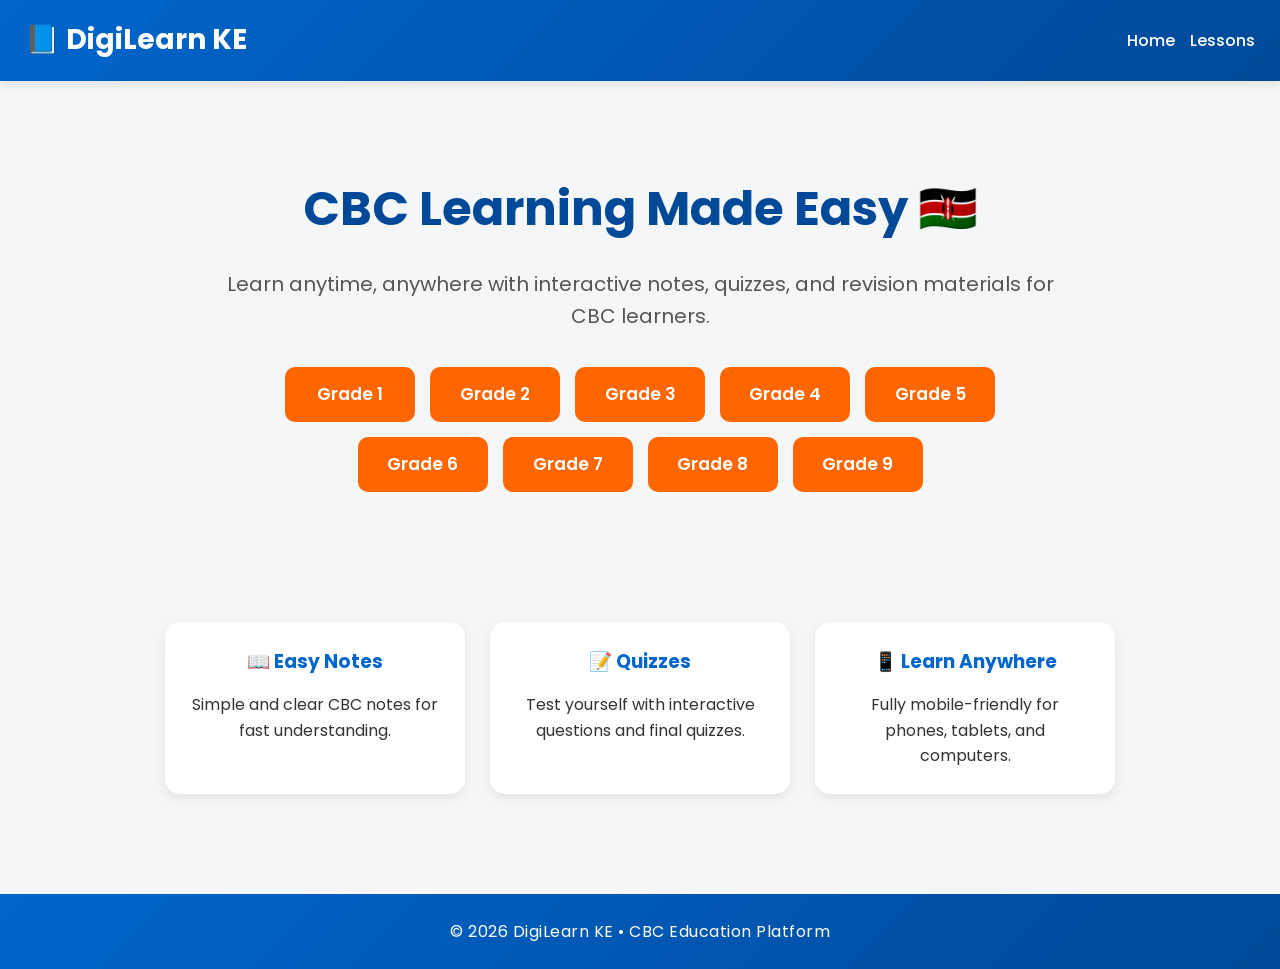
<file: index.html>
<!DOCTYPE html>
<html lang="en">
<head>
    <meta charset="UTF-8">
    <meta name="viewport" content="width=device-width, initial-scale=1.0">

    <title>DigiLearn KE</title>

    <!-- Google Font -->
    <link href="https://fonts.googleapis.com/css2?family=Poppins:wght@300;400;500;600;700&display=swap" rel="stylesheet">

    <!-- CSS -->
    <link rel="stylesheet" href="style.css?v=5">
</head>

<body>

    <!-- ================= HEADER ================= -->
    <header>
        <div class="logo">
            <h1>📘 DigiLearn KE</h1>
        </div>

        <nav>
            <a href="index.html">Home</a>
            <a href="lessons.html">Lessons</a>
        </nav>
    </header>

    <!-- ================= HERO SECTION ================= -->
    <section class="hero">

        <div class="hero-content">

            <h2>CBC Learning Made Easy 🇰🇪</h2>

            <p>
                Learn anytime, anywhere with interactive notes,
                quizzes, and revision materials for CBC learners.
            </p>

            <div class="levels">
               <a href="lessons.html?grade=1" class="btn">
                    Grade 1
                </a>
                <a href="lessons.html?grade=2" class="btn">
                    Grade 2
                </a>
                <a href="lessons.html?grade=3" class="btn">
                    Grade 3
                </a>
                <a href="lessons.html?grade=4" class="btn">
                    Grade 4
                </a>

                <a href="lessons.html?grade=5" class="btn">
                    Grade 5
                </a>

                <a href="lessons.html?grade=6" class="btn">
                    Grade 6
                </a>

                <a href="lessons.html?grade=7" class="btn">
                    Grade 7
                </a>

                <a href="lessons.html?grade=8" class="btn">
                    Grade 8
                </a>
                
                <a href="lessons.html?grade=9" class="btn">
                    Grade 9
                </a>

            </div>

        </div>

    </section>

    <!-- ================= FEATURES ================= -->
    <section class="features">

        <div class="feature-card">
            <h3>📖 Easy Notes</h3>
            <p>
                Simple and clear CBC notes for fast understanding.
            </p>
        </div>

        <div class="feature-card">
            <h3>📝 Quizzes</h3>
            <p>
                Test yourself with interactive questions and final quizzes.
            </p>
        </div>

        <div class="feature-card">
            <h3>📱 Learn Anywhere</h3>
            <p>
                Fully mobile-friendly for phones, tablets, and computers.
            </p>
        </div>

    </section>

    <!-- ================= FOOTER ================= -->
    <footer>
        <p>
            © 2026 DigiLearn KE • CBC Education Platform
        </p>
    </footer>

    <!-- ================= JS ================= -->
    <script src="data.js?v=5"></script>
    <script src="script.js?v=5"></script>

</body>
</html>
</file>
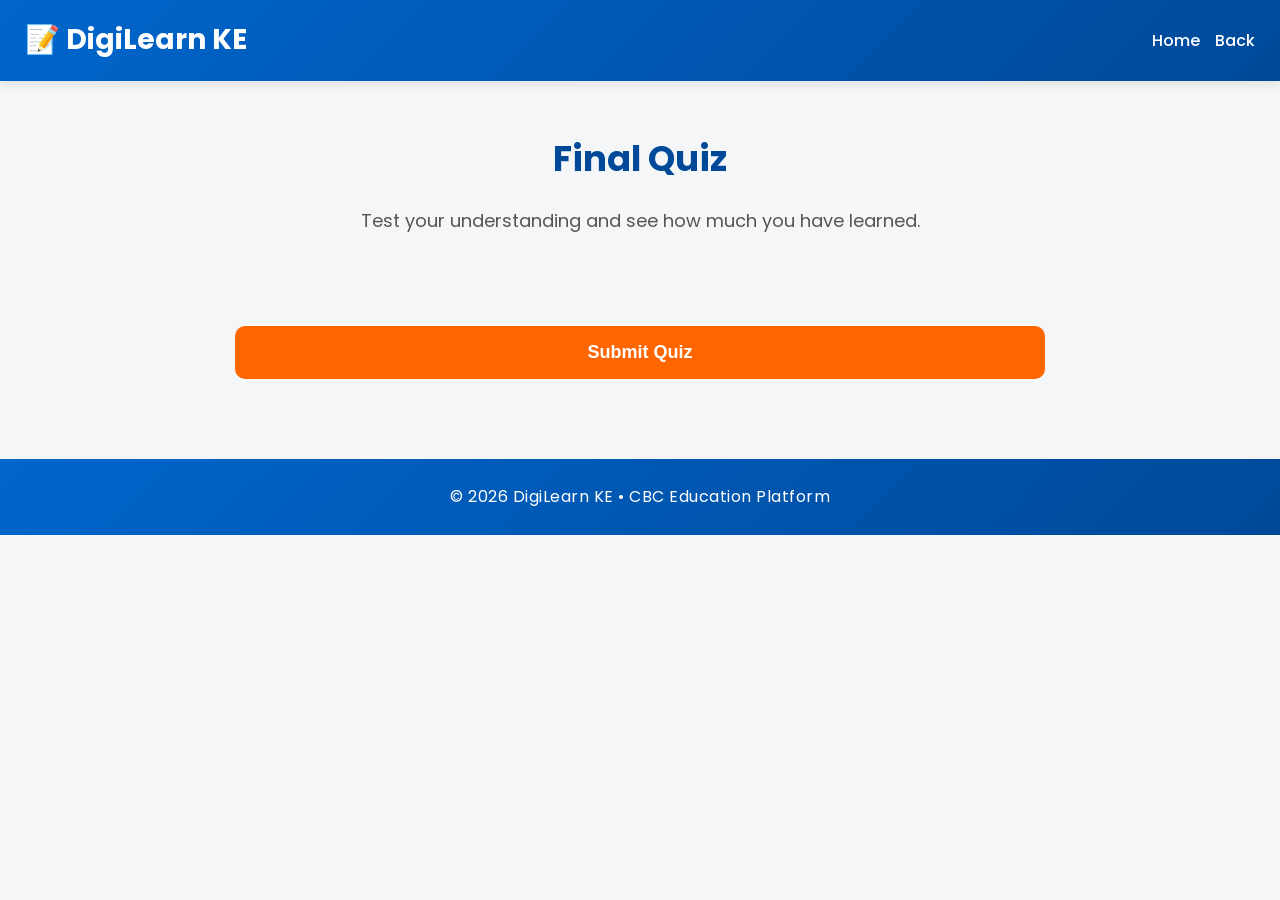
<file: final.html>
<!DOCTYPE html>
<html lang="en">
<head>
    <meta charset="UTF-8">
    <meta name="viewport" content="width=device-width, initial-scale=1.0">

    <title>Final Quiz | DigiLearn KE</title>

    <!-- Google Font -->
    <link href="https://fonts.googleapis.com/css2?family=Poppins:wght@300;400;500;600;700&display=swap" rel="stylesheet">

    <!-- CSS -->
    <link rel="stylesheet" href="style.css?v=6">
</head>

<body>

    <!-- ================= HEADER ================= -->
    <header>

        <div class="logo">
            <h1>📝 DigiLearn KE</h1>
        </div>

        <nav>
            <a href="index.html">Home</a>
            <a href="javascript:history.back()">Back</a>
        </nav>

    </header>

    <!-- ================= PAGE TITLE ================= -->
    <section class="hero small-hero">

        <div class="hero-content">

            <h2>Final Quiz</h2>

            <p>
                Test your understanding and see how much you have learned.
            </p>

        </div>

    </section>

    <!-- ================= QUIZ CONTAINER ================= -->
    <div class="container">

        <div id="finalQuiz"></div>

        <button class="submit-btn" onclick="submitFinalQuiz()">
            Submit Quiz
        </button>

        <div id="scoreBox"></div>

    </div>

    <!-- ================= FOOTER ================= -->
    <footer>
        <p>
            © 2026 DigiLearn KE • CBC Education Platform
        </p>
    </footer>

    <!-- ================= JS ================= -->
    <script src="data.js?v=6"></script>
    <script src="script.js?v=6"></script>

</body>
</html>
</file>
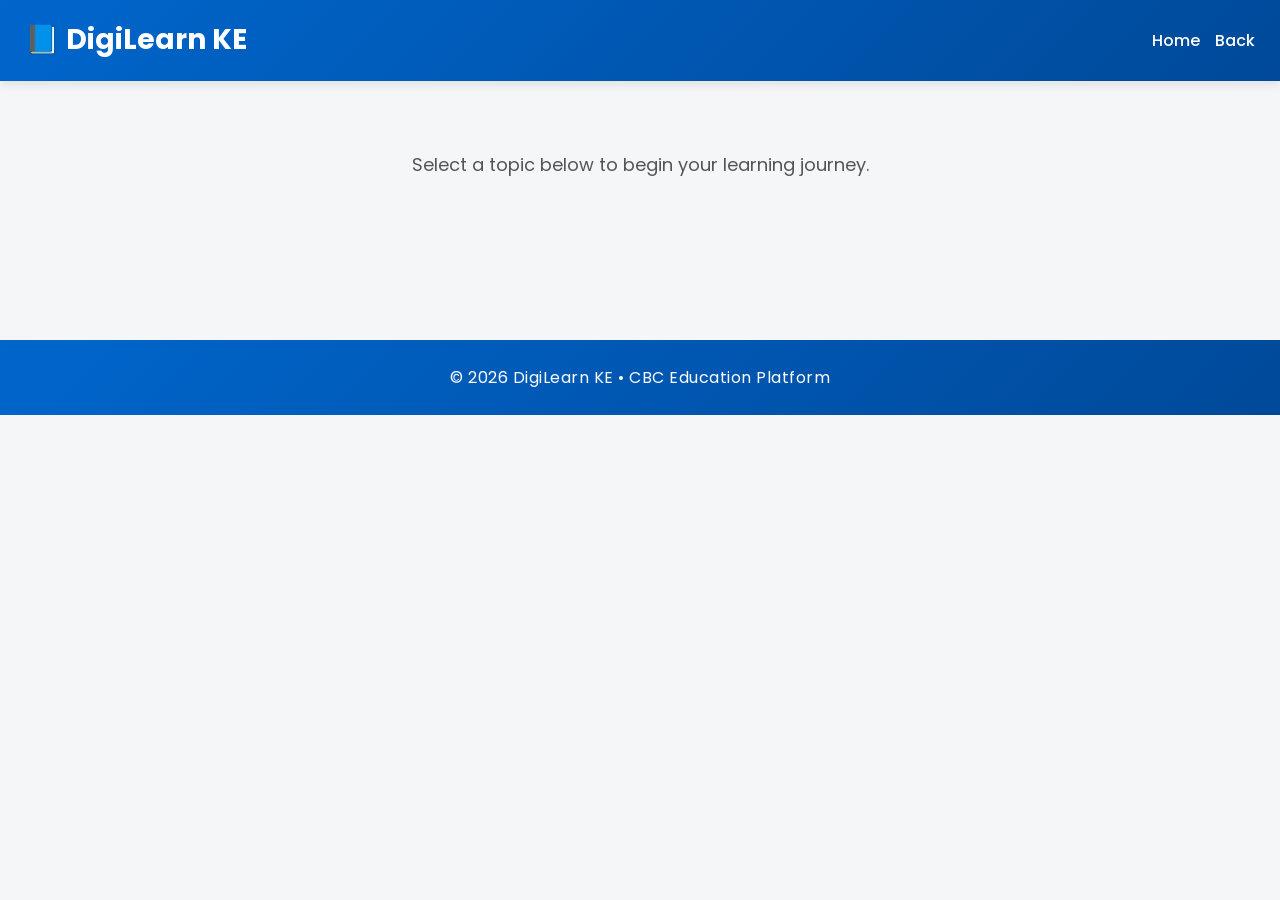
<file: lesson.html>
<!DOCTYPE html>
<html lang="en">
<head>
    <meta charset="UTF-8">
    <meta name="viewport" content="width=device-width, initial-scale=1.0">

    <title>Lessons | DigiLearn KE</title>

    <!-- Google Font -->
    <link href="https://fonts.googleapis.com/css2?family=Poppins:wght@300;400;500;600;700&display=swap" rel="stylesheet">

    <!-- CSS -->
    <link rel="stylesheet" href="style.css?v=8">
</head>

<body>

    <!-- ================= HEADER ================= -->
    <header>

        <div class="logo">
            <h1>📘 DigiLearn KE</h1>
        </div>

        <nav>
            <a href="index.html">Home</a>
            <a href="javascript:history.back()">Back</a>
        </nav>

    </header>

    <!-- ================= HERO ================= -->
    <section class="hero small-hero">

        <div class="hero-content">

            <h2 id="subjectTitle"></h2>

            <p>
                Select a topic below to begin your learning journey.
            </p>

        </div>

    </section>

    <!-- ================= TOPICS SECTION ================= -->
    <section class="lessons" id="topics"></section>

    <!-- ================= FOOTER ================= -->
    <footer>
        <p>
            © 2026 DigiLearn KE • CBC Education Platform
        </p>
    </footer>

    <!-- ================= JS ================= -->
    <script src="data.js?v=8"></script>
    <script src="script.js?v=8"></script>

</body>
</html>
</file>
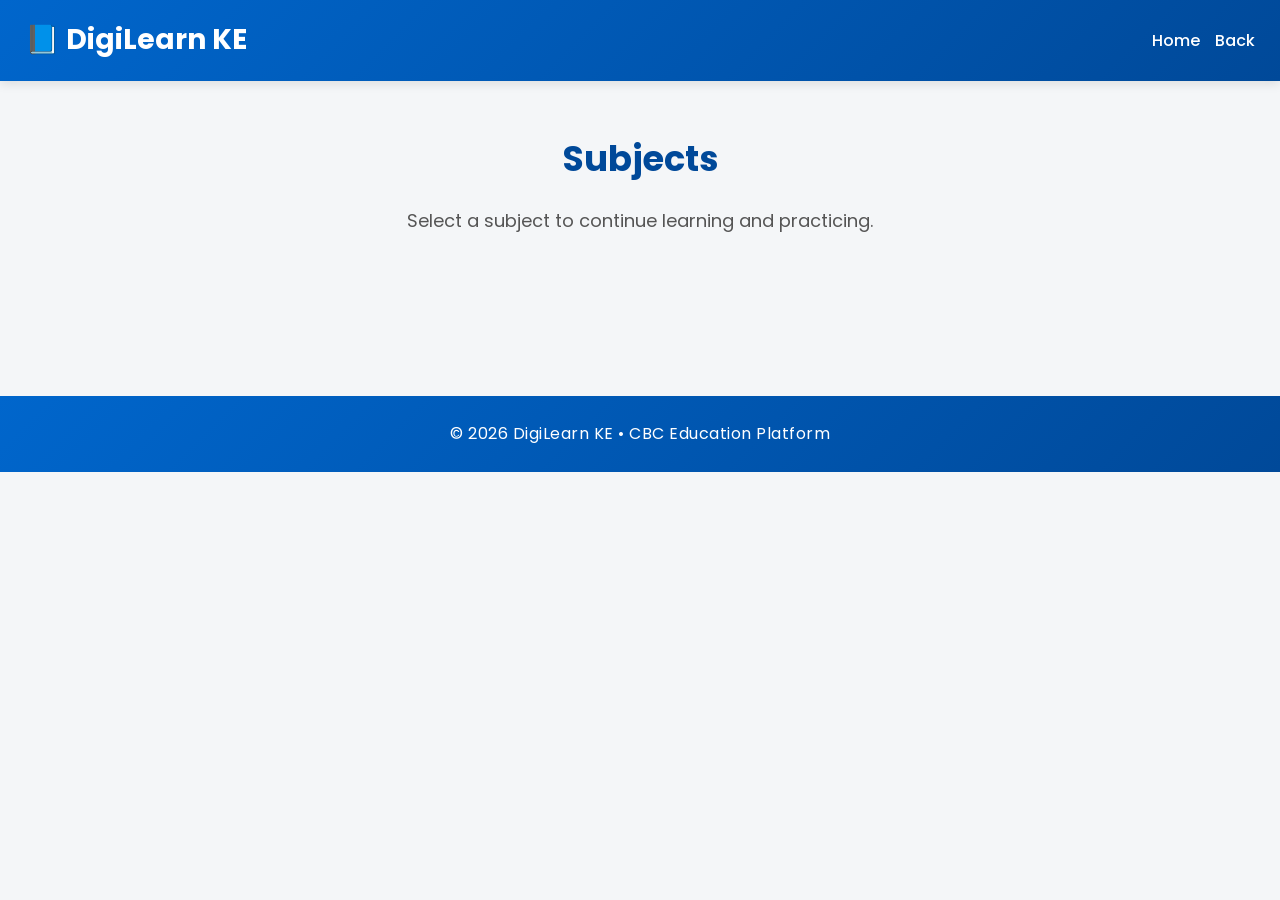
<file: lessons.html>
<!DOCTYPE html>
<html lang="en">
<head>
    <meta charset="UTF-8">
    <meta name="viewport" content="width=device-width, initial-scale=1.0">

    <title>Subjects | DigiLearn KE</title>

    <!-- Google Font -->
    <link href="https://fonts.googleapis.com/css2?family=Poppins:wght@300;400;500;600;700&display=swap" rel="stylesheet">

    <!-- CSS -->
    <link rel="stylesheet" href="style.css?v=9">
</head>

<body>

    <!-- ================= HEADER ================= -->
    <header>

        <div class="logo">
            <h1>📘 DigiLearn KE</h1>
        </div>

        <nav>
            <a href="index.html">Home</a>
            <a href="javascript:history.back()">Back</a>
        </nav>

    </header>

    <!-- ================= HERO ================= -->
    <section class="hero small-hero">

        <div class="hero-content">

            <h2 id="gradeTitle">Subjects</h2>

            <p>
                Select a subject to continue learning and practicing.
            </p>

        </div>

    </section>

    <!-- ================= SUBJECTS ================= -->
    <section class="lessons" id="subjects"></section>

    <!-- ================= FOOTER ================= -->
    <footer>
        <p>
            © 2026 DigiLearn KE • CBC Education Platform
        </p>
    </footer>

    <!-- ================= JS ================= -->
    <script src="data.js?v=9"></script>
    <script src="script.js?v=9"></script>

</body>
</html>
</file>
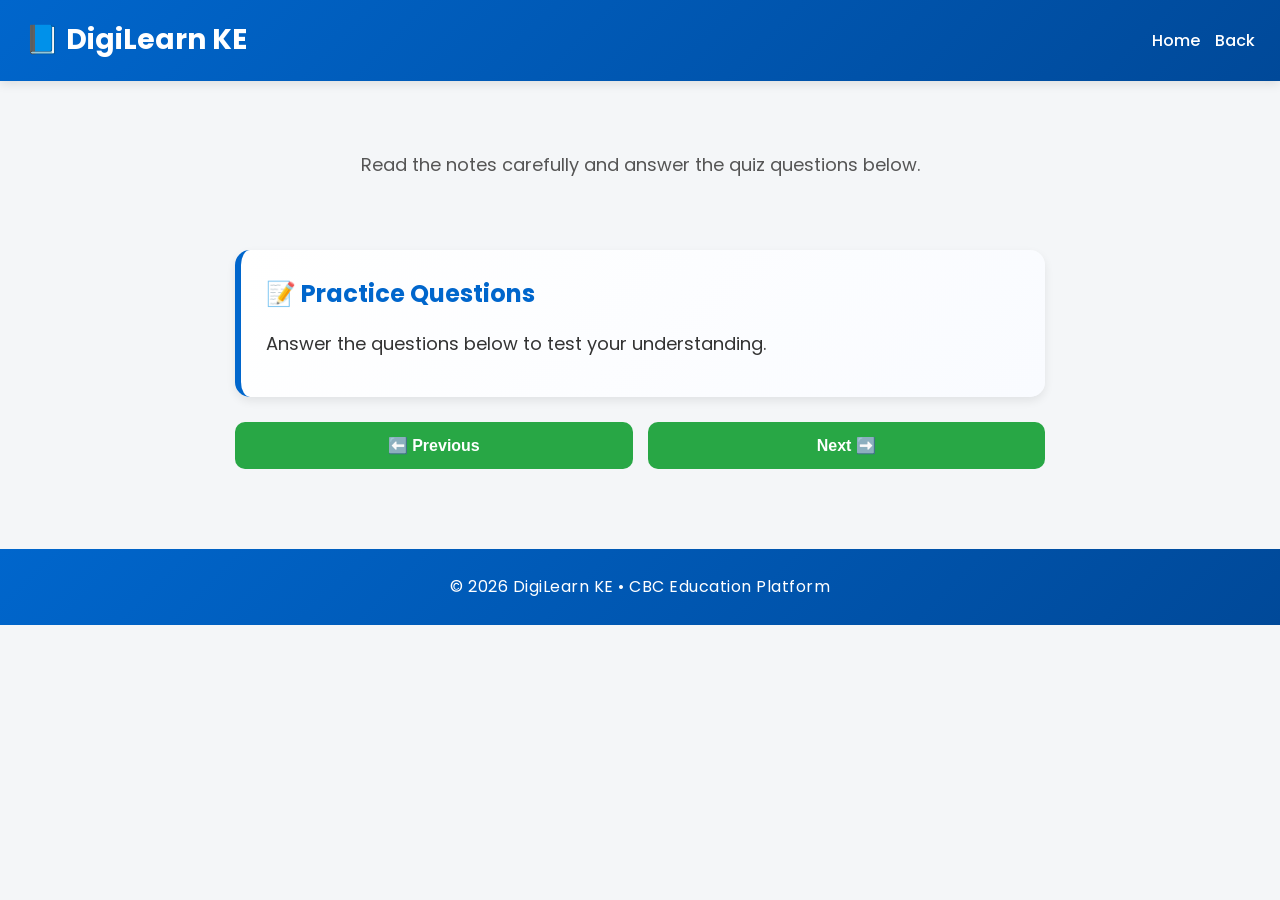
<file: study.html>
<!DOCTYPE html>
<html lang="en">
<head>
    <meta charset="UTF-8">
    <meta name="viewport" content="width=device-width, initial-scale=1.0">

    <title>Study | DigiLearn KE</title>

    <!-- Google Font -->
    <link href="https://fonts.googleapis.com/css2?family=Poppins:wght@300;400;500;600;700&display=swap" rel="stylesheet">

    <!-- CSS -->
    <link rel="stylesheet" href="style.css?v=10">
</head>

<body>

    <!-- ================= HEADER ================= -->
    <header>

        <div class="logo">
            <h1>📘 DigiLearn KE</h1>
        </div>

        <nav>
            <a href="index.html">Home</a>
            <a href="javascript:history.back()">Back</a>
        </nav>

    </header>

    <!-- ================= HERO ================= -->
    <section class="hero small-hero">

        <div class="hero-content">

            <h2 id="subtopicTitle"></h2>

            <p>
                Read the notes carefully and answer the quiz questions below.
            </p>

        </div>

    </section>

    <!-- ================= MAIN CONTENT ================= -->
    <div class="container">

        <!-- NOTES -->
        <div id="notes"></div>

        <!-- QUIZ TITLE -->
        <div class="notes-card">
            <h2>📝 Practice Questions</h2>
            <p>
                Answer the questions below to test your understanding.
            </p>
        </div>

        <!-- QUIZ -->
        <div id="quiz"></div>

        <p id="result"></p>

        <!-- NAVIGATION -->
        <div class="nav-buttons">
            <button id="prevBtn">⬅️ Previous</button>
            <button id="nextBtn">Next ➡️</button>
        </div>

    </div>

    <!-- ================= FOOTER ================= -->
    <footer>
        <p>
            © 2026 DigiLearn KE • CBC Education Platform
        </p>
    </footer>

    <!-- ================= JS ================= -->
    <script src="data.js?v=10"></script>
    <script src="script.js?v=10"></script>

</body>
</html>
</file>
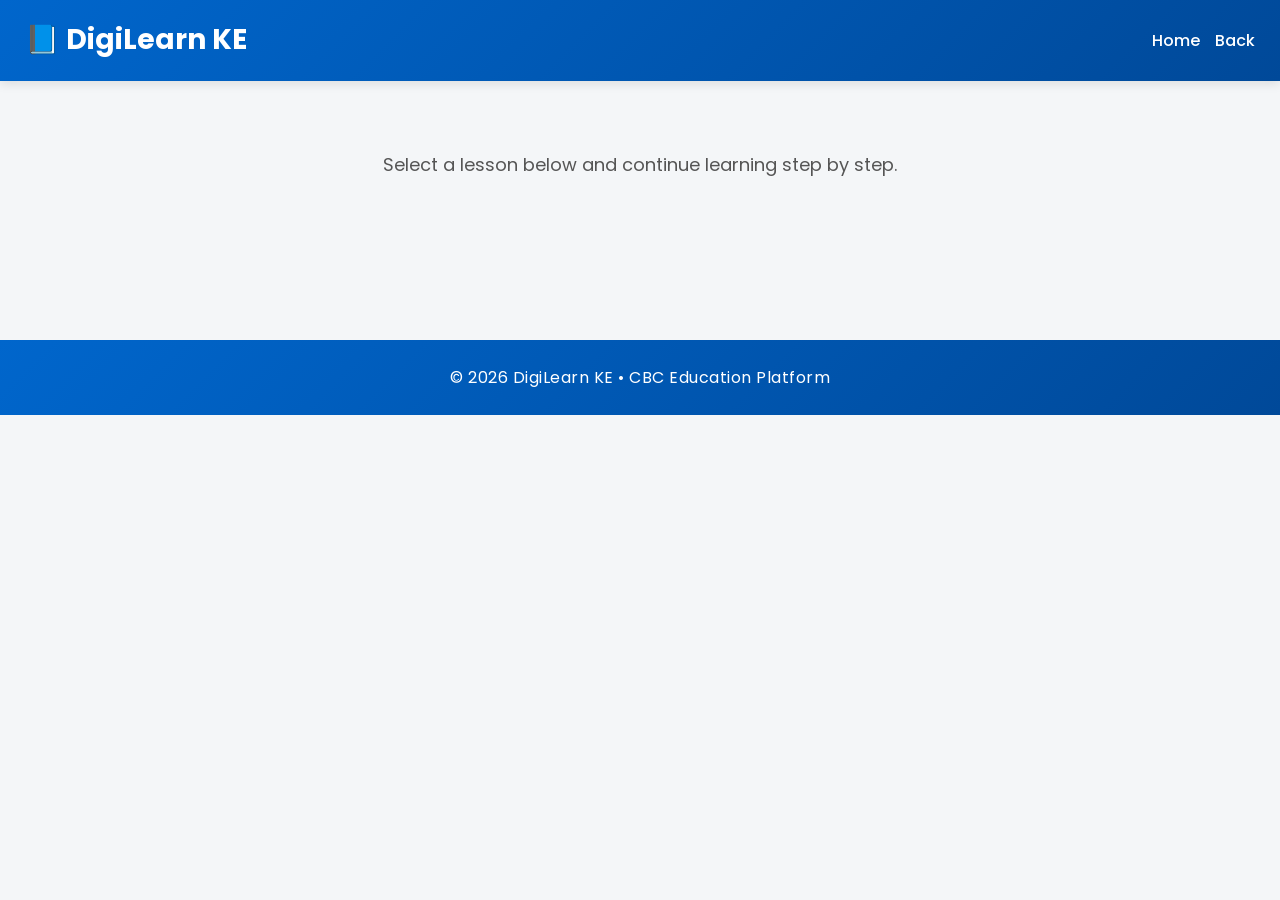
<file: subtopics.html>
<!DOCTYPE html>
<html lang="en">
<head>
    <meta charset="UTF-8">
    <meta name="viewport" content="width=device-width, initial-scale=1.0">

    <title>Subtopics | DigiLearn KE</title>

    <!-- Google Font -->
    <link href="https://fonts.googleapis.com/css2?family=Poppins:wght@300;400;500;600;700&display=swap" rel="stylesheet">

    <!-- CSS -->
    <link rel="stylesheet" href="style.css?v=11">
</head>

<body>

    <!-- ================= HEADER ================= -->
    <header>

        <div class="logo">
            <h1>📘 DigiLearn KE</h1>
        </div>

        <nav>
            <a href="index.html">Home</a>
            <a href="javascript:history.back()">Back</a>
        </nav>

    </header>

    <!-- ================= HERO ================= -->
    <section class="hero small-hero">

        <div class="hero-content">

            <h2 id="topicTitle"></h2>

            <p>
                Select a lesson below and continue learning step by step.
            </p>

        </div>

    </section>

    <!-- ================= SUBTOPICS ================= -->
    <section class="lessons" id="subtopics"></section>

    <!-- ================= FOOTER ================= -->
    <footer>
        <p>
            © 2026 DigiLearn KE • CBC Education Platform
        </p>
    </footer>

    <!-- ================= JS ================= -->
    <script src="data.js?v=11"></script>
    <script src="script.js?v=11"></script>

</body>
</html>
</file>
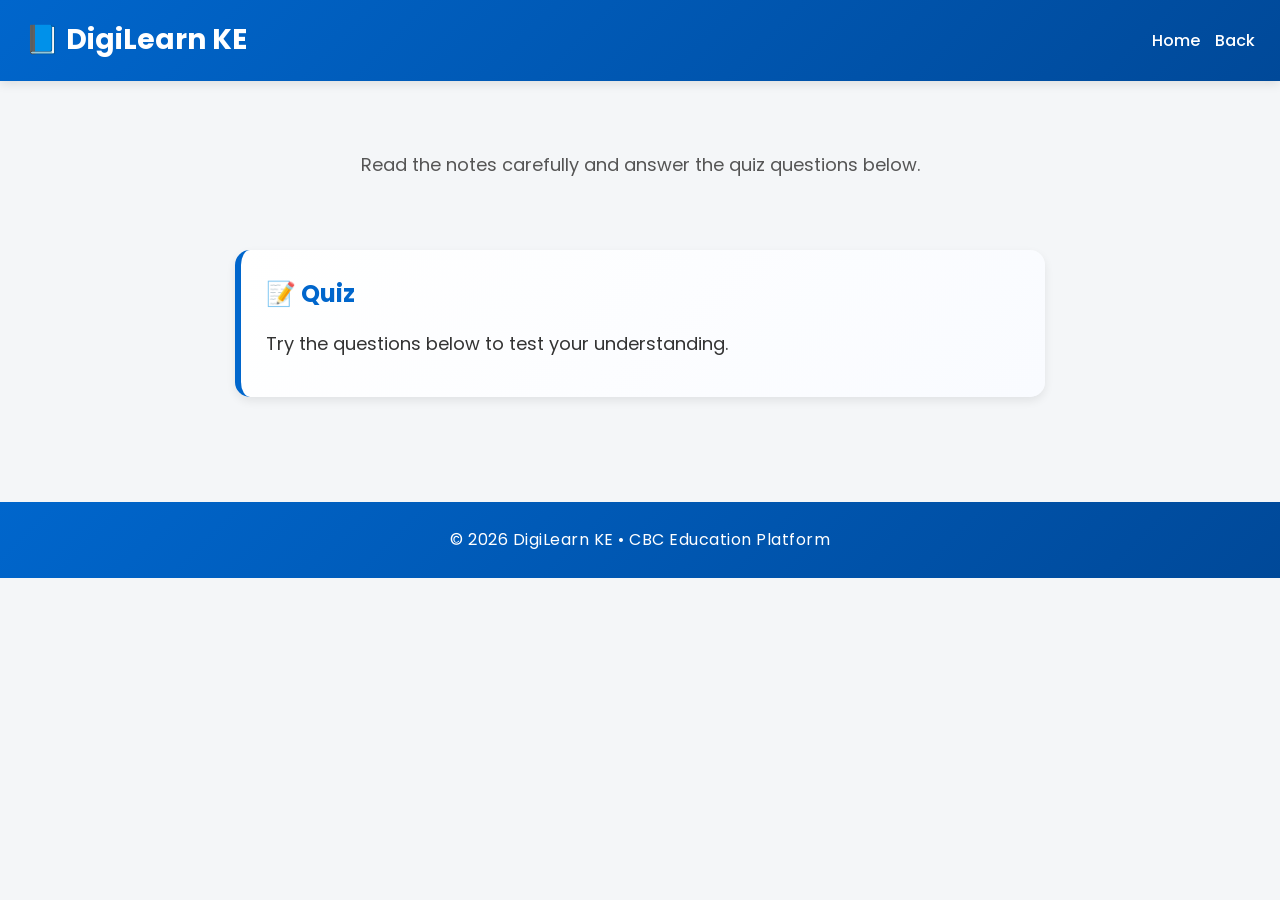
<file: topic.html>
<!DOCTYPE html>
<html lang="en">
<head>
    <meta charset="UTF-8">
    <meta name="viewport" content="width=device-width, initial-scale=1.0">

    <title>Topic | DigiLearn KE</title>

    <!-- Google Font -->
    <link href="https://fonts.googleapis.com/css2?family=Poppins:wght@300;400;500;600;700&display=swap" rel="stylesheet">

    <!-- CSS -->
    <link rel="stylesheet" href="style.css?v=12">
</head>

<body>

    <!-- ================= HEADER ================= -->
    <header>

        <div class="logo">
            <h1>📘 DigiLearn KE</h1>
        </div>

        <nav>
            <a href="index.html">Home</a>
            <a href="javascript:history.back()">Back</a>
        </nav>

    </header>

    <!-- ================= HERO ================= -->
    <section class="hero small-hero">

        <div class="hero-content">

            <h2 id="topicTitle"></h2>

            <p>
                Read the notes carefully and answer the quiz questions below.
            </p>

        </div>

    </section>

    <!-- ================= CONTENT ================= -->
    <div class="container">

        <!-- NOTES -->
        <div id="notes"></div>

        <!-- QUIZ HEADER -->
        <div class="notes-card">
            <h2>📝 Quiz</h2>
            <p>
                Try the questions below to test your understanding.
            </p>
        </div>

        <!-- QUIZ -->
        <div id="quiz"></div>

        <!-- RESULT -->
        <p id="result"></p>

    </div>

    <!-- ================= FOOTER ================= -->
    <footer>
        <p>
            © 2026 DigiLearn KE • CBC Education Platform
        </p>
    </footer>

    <!-- ================= JS ================= -->
    <script src="data.js?v=12"></script>
    <script src="script.js?v=12"></script>

</body>
</html>
</file>
<file: style.css>
/* =========================
   GLOBAL
========================= */

* {
    margin: 0;
    padding: 0;
    box-sizing: border-box;
}

body {
    font-family: 'Poppins', 'Segoe UI', Arial, sans-serif;
    background: #f4f6f8;
    color: #333;
    line-height: 1.6;
}

/* =========================
   HEADER
========================= */

header {
    background: linear-gradient(135deg, #0066cc, #004999);
    color: white;
    padding: 18px 25px;

    display: flex;
    justify-content: space-between;
    align-items: center;

    box-shadow: 0 3px 10px rgba(0,0,0,0.1);
}

.logo h1,
header h1 {
    font-size: 28px;
    font-weight: 700;
}

nav {
    display: flex;
    gap: 15px;
}

nav a {
    color: white;
    text-decoration: none;
    font-weight: 500;
    transition: 0.3s;
}

nav a:hover {
    opacity: 0.8;
}

/* =========================
   HERO SECTION
========================= */

.hero {
    padding: 90px 20px;
    text-align: center;
}

.hero-content {
    max-width: 850px;
    margin: auto;
}

.hero h2 {
    font-size: 3rem;
    margin-bottom: 20px;
    color: #004999;
}

.hero p {
    font-size: 20px;
    margin-bottom: 35px;
    color: #555;
}

/* =========================
   BUTTONS
========================= */

.btn {
    background: #ff6600;
    color: white;
    padding: 14px 22px;
    text-decoration: none;
    border-radius: 10px;
    display: inline-block;
    transition: 0.3s ease;
    font-weight: 600;
    font-size: 17px;
}

.btn:hover {
    background: #e65c00;
    transform: translateY(-2px);
}

/* =========================
   GRADE BUTTONS
========================= */

.levels {
    display: flex;
    flex-wrap: wrap;
    justify-content: center;
    gap: 15px;
    margin-top: 30px;
}

.levels .btn {
    min-width: 130px;
    text-align: center;
}

/* =========================
   FEATURES
========================= */

.features {
    display: flex;
    flex-wrap: wrap;
    justify-content: center;
    gap: 25px;
    padding: 40px 20px;
}

.feature-card {
    background: white;
    width: 300px;
    padding: 25px;
    border-radius: 15px;
    text-align: center;
    box-shadow: 0 4px 12px rgba(0,0,0,0.08);
    transition: 0.3s ease;
}

.feature-card:hover {
    transform: translateY(-5px);
}

.feature-card h3 {
    margin-bottom: 15px;
    color: #0066cc;
}

/* =========================
   LESSON CARDS
========================= */

.lessons {
    display: flex;
    flex-wrap: wrap;
    gap: 20px;
    padding: 25px;
    justify-content: center;
}

.card {
    background: white;
    padding: 25px;
    border-radius: 15px;
    width: 250px;
    text-align: center;
    box-shadow: 0 4px 12px rgba(0,0,0,0.08);
    transition: 0.3s ease;
}

.card:hover {
    transform: translateY(-5px);
}

.card h3 {
    margin-bottom: 15px;
    color: #004999;
}

/* =========================
   CARD BUTTONS
========================= */

.card a {
    display: inline-block;
    margin-top: 15px;
    padding: 12px 18px;
    background: linear-gradient(135deg, #0066cc, #004999);
    color: white;
    text-decoration: none;
    border-radius: 10px;
    font-weight: 600;
    font-size: 16px;
    transition: 0.3s ease;
    box-shadow: 0 4px 10px rgba(0,0,0,0.1);
}

.card a:hover {
    transform: translateY(-2px);
    background: linear-gradient(135deg, #0052a3, #003d80);
}

/* =========================
   CONTAINER
========================= */

.container {
    max-width: 850px;
    margin: auto;
    padding: 20px;
}

/* =========================
   NOTES CARD
========================= */

.notes-card {
    background: linear-gradient(135deg, #ffffff, #f9fbff);
    padding: 25px;
    border-radius: 15px;
    margin-bottom: 25px;
    box-shadow: 0 4px 10px rgba(0,0,0,0.08);
    border-left: 6px solid #0066cc;
}

.notes-card h2 {
    margin-bottom: 15px;
    color: #0066cc;
}

.notes-card p {
    line-height: 1.8;
    margin-bottom: 12px;
    font-size: 18px;
}

/* =========================
   EXAMPLE BOX
========================= */

.example-box {
    background: #fff3cd;
    padding: 15px;
    border-radius: 8px;
    margin-top: 10px;
    font-weight: bold;
    border-left: 4px solid #ffcc00;
    font-size: 17px;
}

/* =========================
   QUESTIONS
========================= */

.question-block {
    background: white;
    padding: 20px;
    margin-bottom: 20px;
    border-radius: 12px;
    box-shadow: 0 3px 8px rgba(0,0,0,0.08);
}

.question-block p {
    margin-bottom: 12px;
    font-size: 18px;
}

/* =========================
   INPUTS
========================= */

.question-block input {
    width: 100%;
    padding: 14px;
    border-radius: 8px;
    border: 1px solid #ccc;
    margin-top: 5px;
    font-size: 16px;
}

.question-block input:focus {
    border-color: #0066cc;
    outline: none;
}

/* =========================
   QUESTION BUTTONS
========================= */

.question-block button {
    margin-top: 12px;
    padding: 12px 18px;
    border: none;
    background: #007bff;
    color: white;
    border-radius: 8px;
    cursor: pointer;
    transition: 0.3s;
    font-size: 16px;
    font-weight: 600;
}

.question-block button:hover {
    background: #0056b3;
}

/* =========================
   RESULT
========================= */

.result {
    margin-top: 10px;
    font-weight: bold;
    font-size: 17px;
}

/* =========================
   NAV BUTTONS
========================= */

.nav-buttons {
    display: flex;
    justify-content: space-between;
    gap: 15px;
    margin-top: 25px;
}

.nav-buttons button {
    flex: 1;
    padding: 14px;
    border: none;
    background: #28a745;
    color: white;
    border-radius: 10px;
    cursor: pointer;
    transition: 0.3s;
    font-size: 16px;
    font-weight: 600;
}

.nav-buttons button:hover {
    background: #1e7e34;
}

/* =========================
   FINAL QUIZ
========================= */

.submit-btn {
    width: 100%;
    padding: 16px;
    border: none;
    background: #ff6600;
    color: white;
    font-size: 18px;
    border-radius: 10px;
    cursor: pointer;
    margin-top: 20px;
    font-weight: bold;
    transition: 0.3s;
}

.submit-btn:hover {
    background: #e65c00;
}

.score-card {
    background: white;
    margin-top: 25px;
    padding: 25px;
    border-radius: 15px;
    text-align: center;
    font-size: 26px;
    font-weight: bold;
    box-shadow: 0 4px 10px rgba(0,0,0,0.1);
}

/* =========================
   FOOTER
========================= */

footer {
    background: linear-gradient(135deg, #0066cc, #004999);
    color: white;
    text-align: center;
    padding: 25px;
    margin-top: 60px;
}

footer p {
    margin: 0;
    font-size: 16px;
    letter-spacing: 0.5px;
}

/* =========================
   SMALL HERO
========================= */

.small-hero {
    padding: 50px 20px;
    text-align: center;
}

.small-hero h2 {
    font-size: 2.2rem;
}

.small-hero p {
    font-size: 18px;
    max-width: 700px;
    margin: auto;
}

/* =========================
   MOBILE RESPONSIVE
========================= */

@media (max-width: 768px) {

    body {
        font-size: 18px;
    }

    header {
        flex-direction: column;
        text-align: center;
        gap: 12px;
    }

    nav {
        justify-content: center;
        flex-wrap: wrap;
    }

    .hero {
        padding: 60px 15px;
    }

    .hero h2 {
        font-size: 2rem;
    }

    .hero p {
        font-size: 18px;
    }

    /* GRADE BUTTONS */

    .levels {
        display: grid;
        grid-template-columns: 1fr 1fr;
        gap: 15px;
        width: 100%;
    }

    .levels .btn {
        width: 100%;
        padding: 16px;
        font-size: 18px;
    }

    /* FEATURES */

    .feature-card {
        width: 100%;
    }

    /* CARDS */

    .card {
        width: 100%;
    }

    .card h3 {
        font-size: 24px;
    }

    .card a {
        width: 100%;
        text-align: center;
        padding: 14px;
        font-size: 18px;
    }

    /* CONTAINER */

    .container {
        width: 95%;
        padding: 15px;
    }

    /* NOTES */

    .notes-card h2 {
        font-size: 28px;
    }

    .notes-card p {
        font-size: 20px;
        line-height: 1.9;
    }

    .example-box {
        font-size: 19px;
    }

    /* QUESTIONS */

    .question-block p {
        font-size: 20px;
        line-height: 1.8;
    }

    .question-block input {
        font-size: 18px;
        padding: 14px;
    }

    .question-block button {
        width: 100%;
        font-size: 18px;
        padding: 14px;
    }

    .result {
        font-size: 18px;
    }

    /* NAV BUTTONS */

    .nav-buttons {
        flex-direction: column;
    }

    .nav-buttons button {
        width: 100%;
        font-size: 18px;
    }

    /* FINAL QUIZ */

    #finalQuiz p {
        font-size: 20px;
    }

    #finalQuiz input {
        font-size: 18px;
        padding: 14px;
    }

    footer p {
        font-size: 15px;
    }
}
</file>
